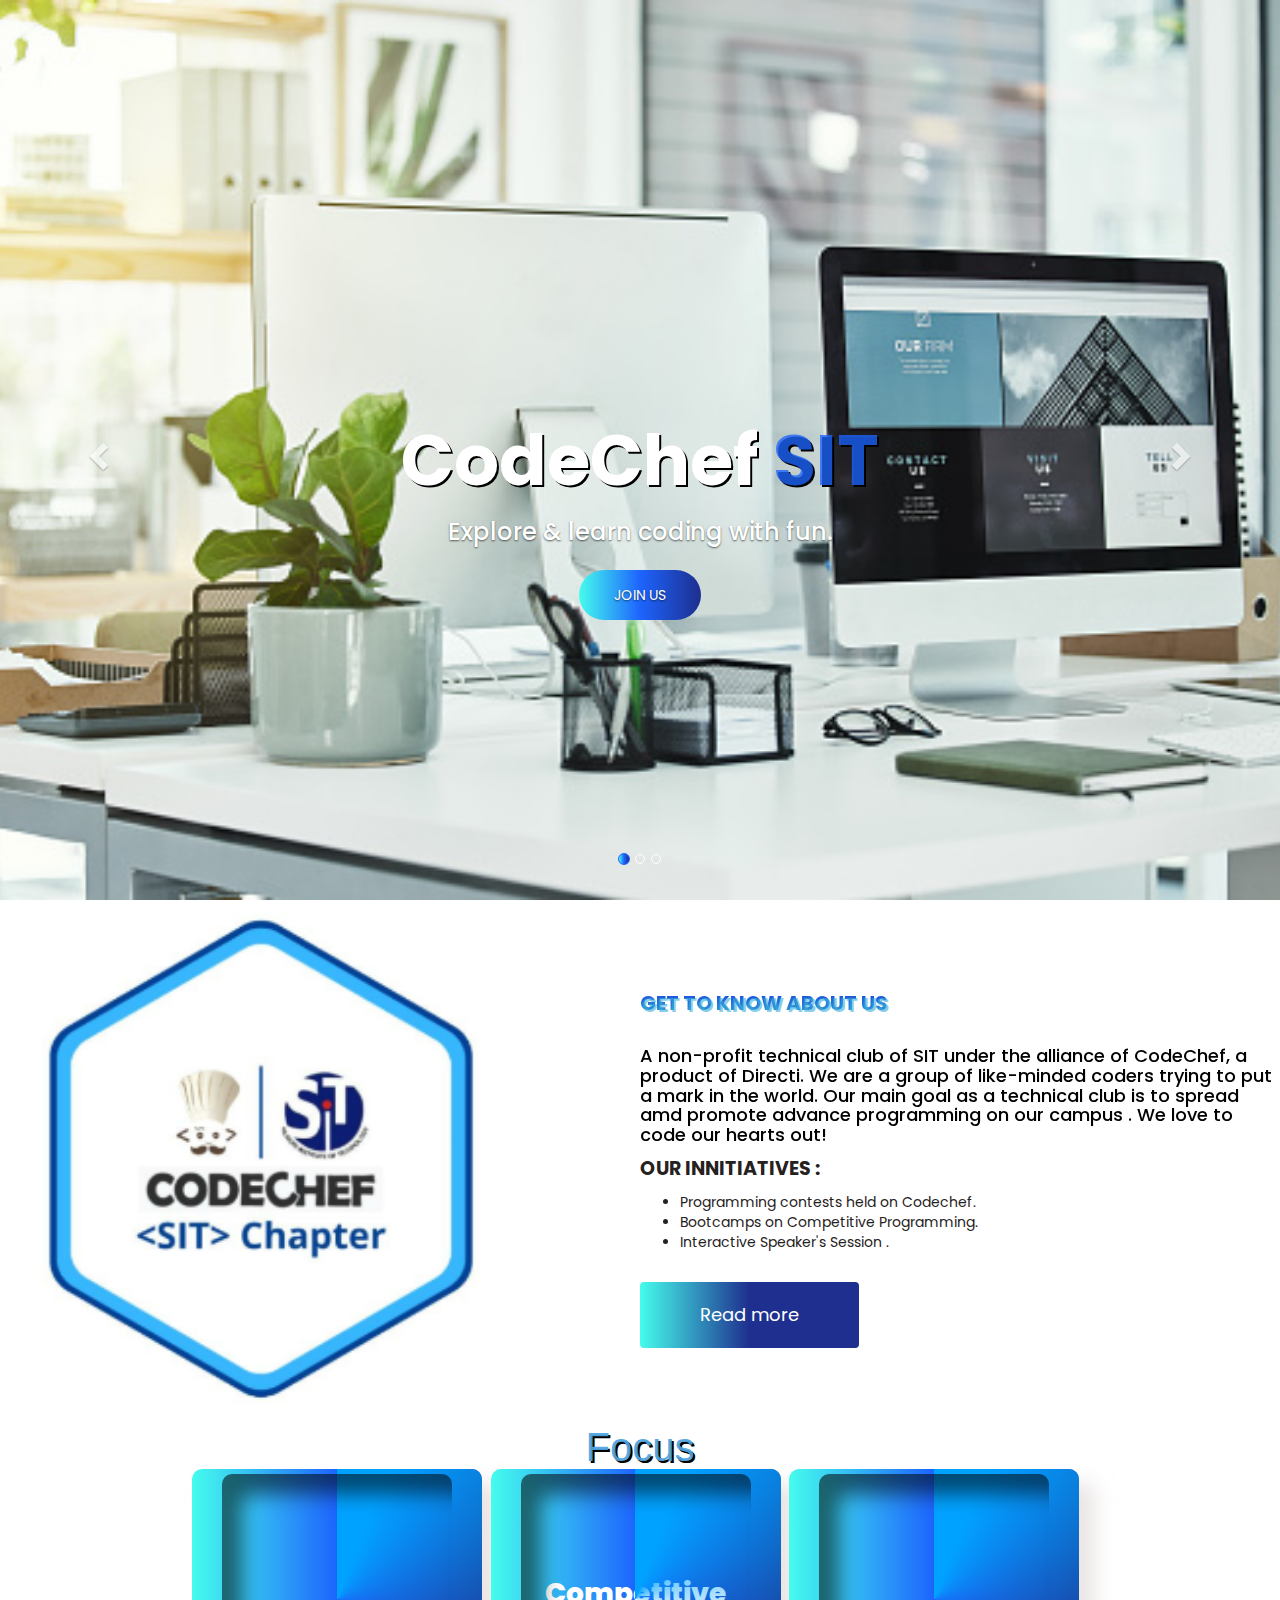
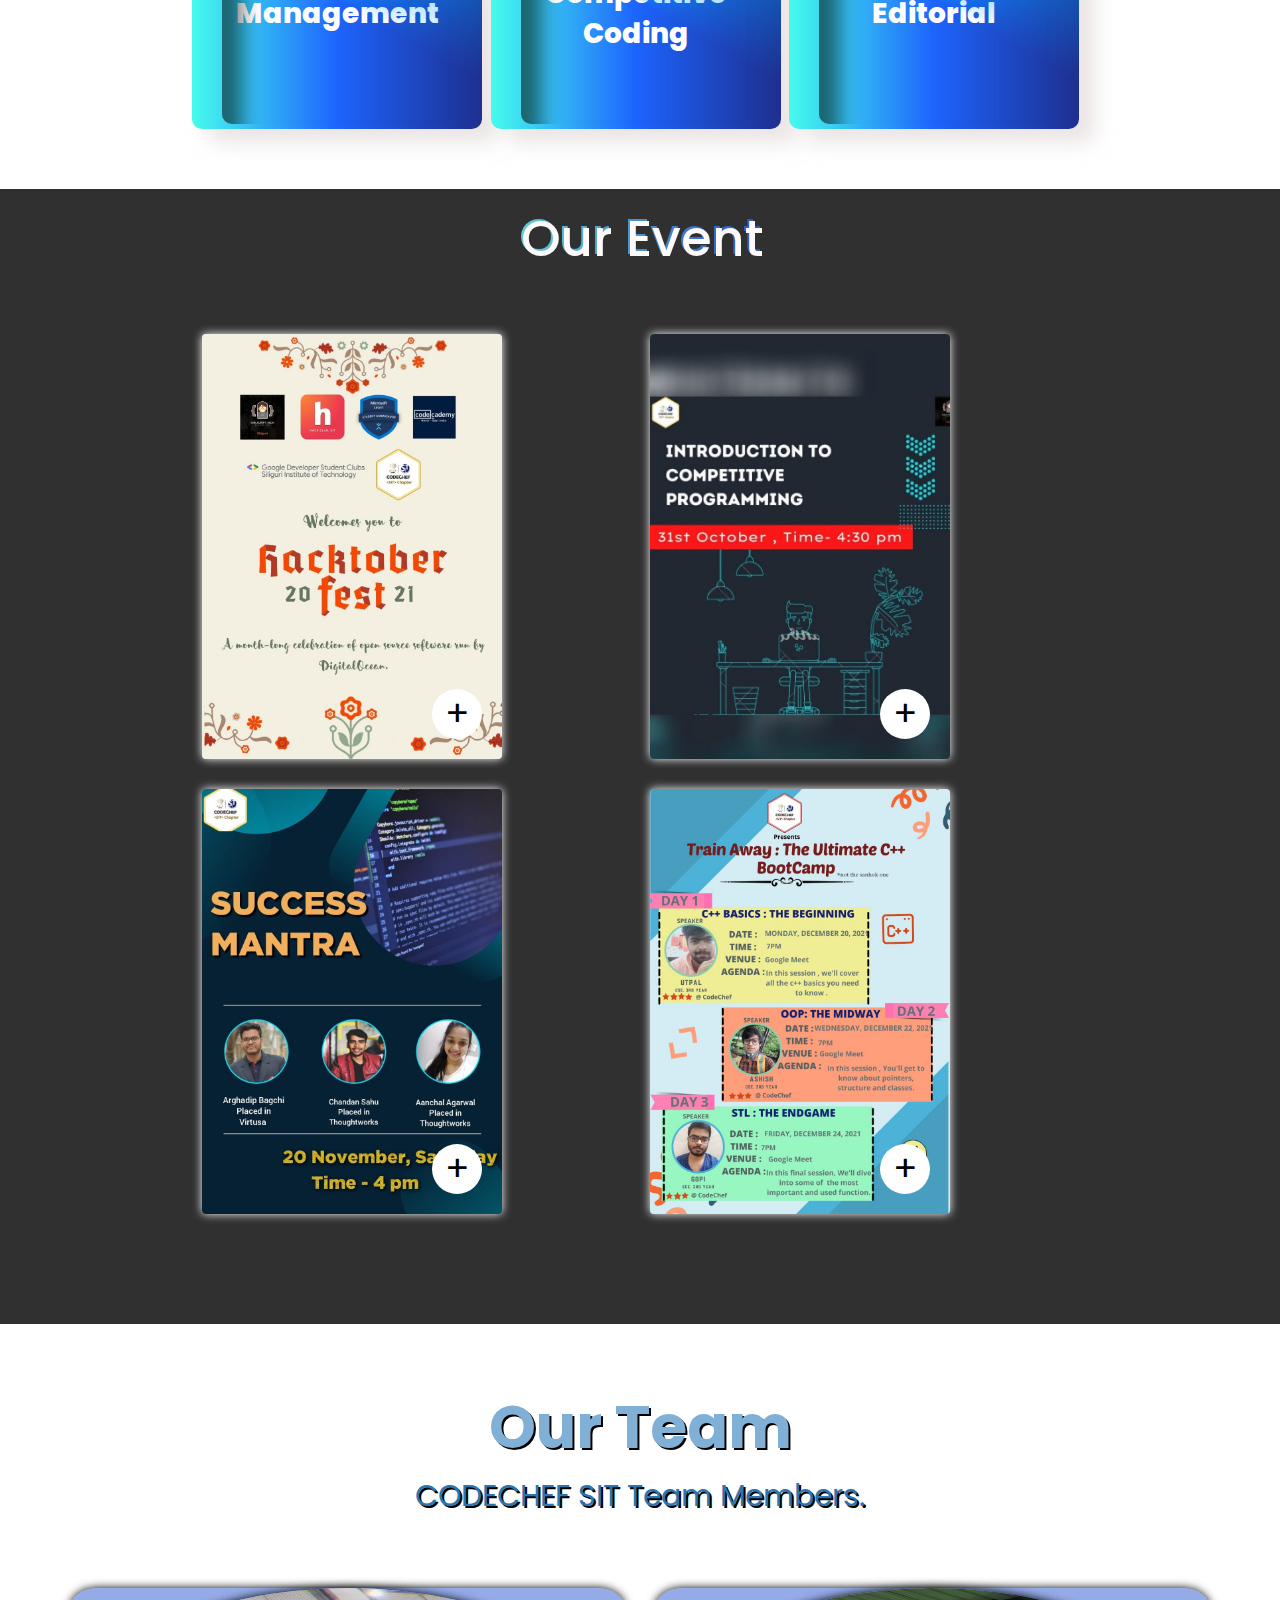
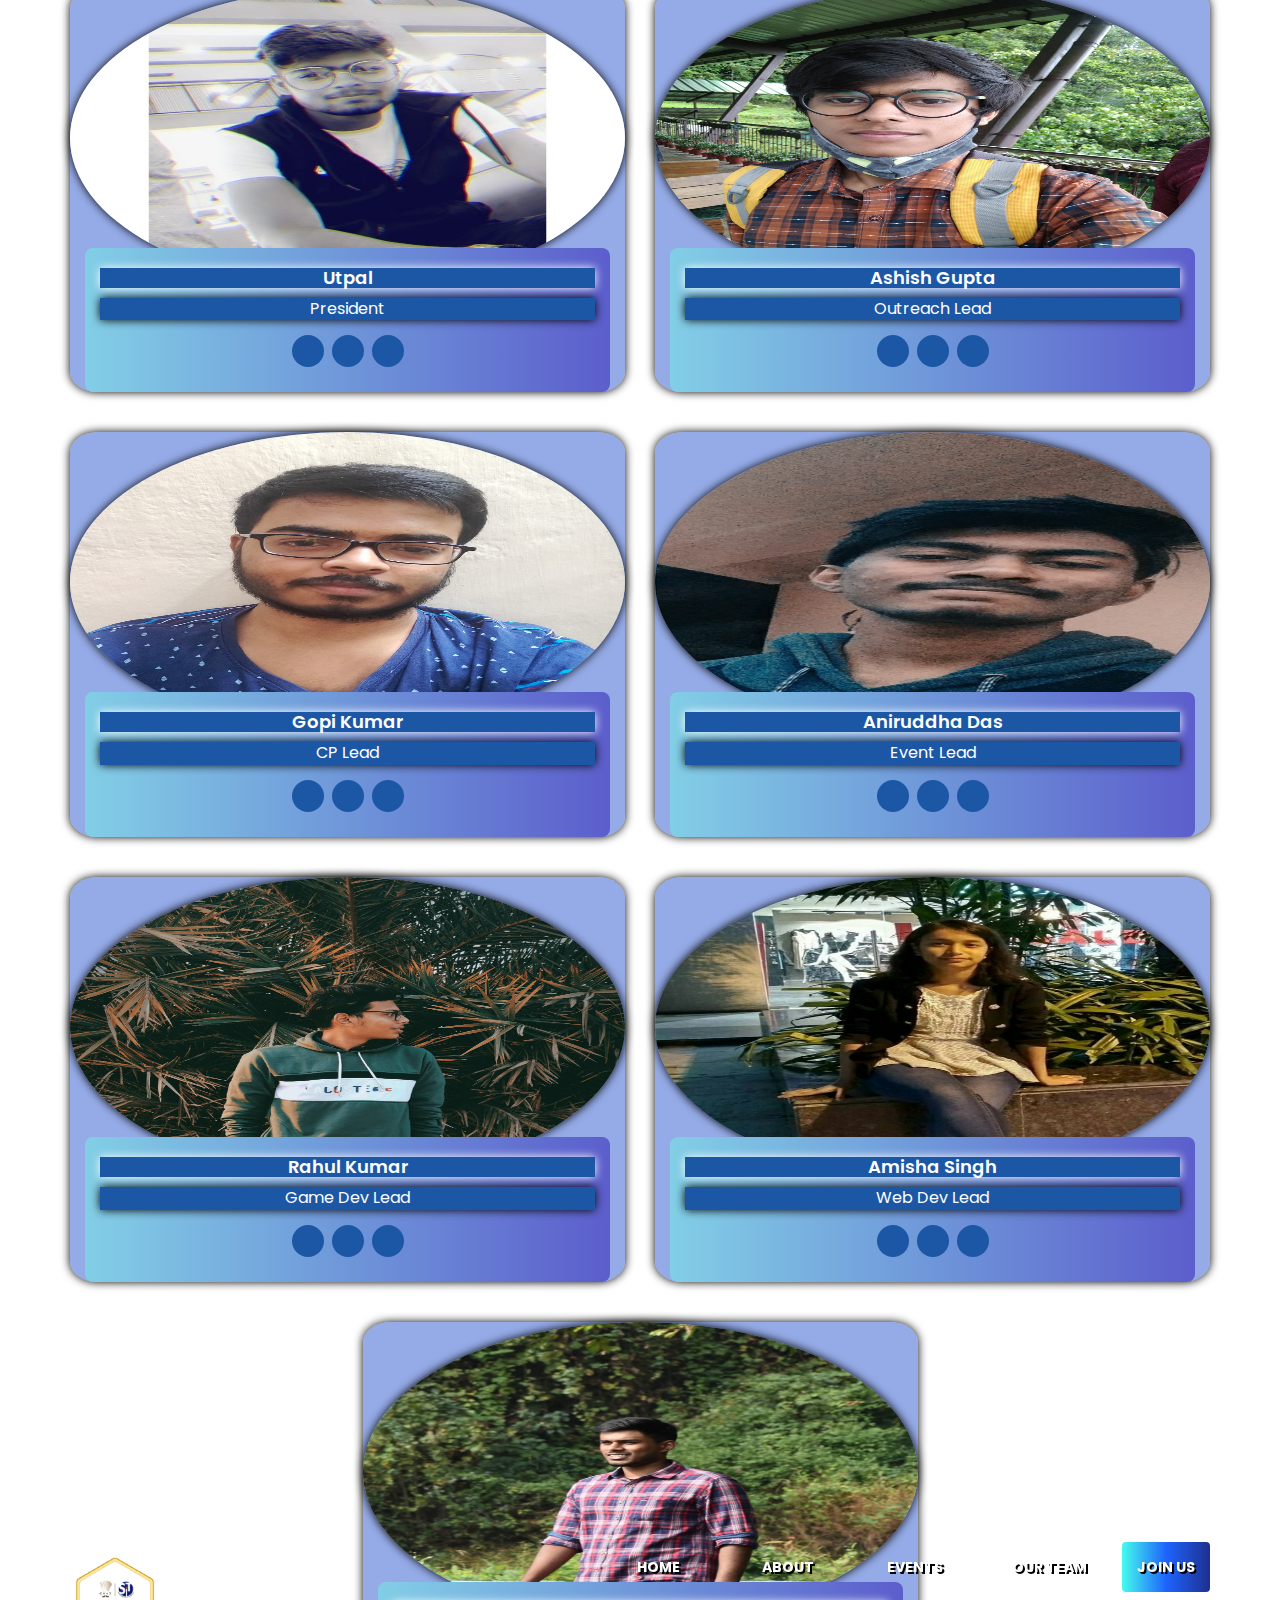
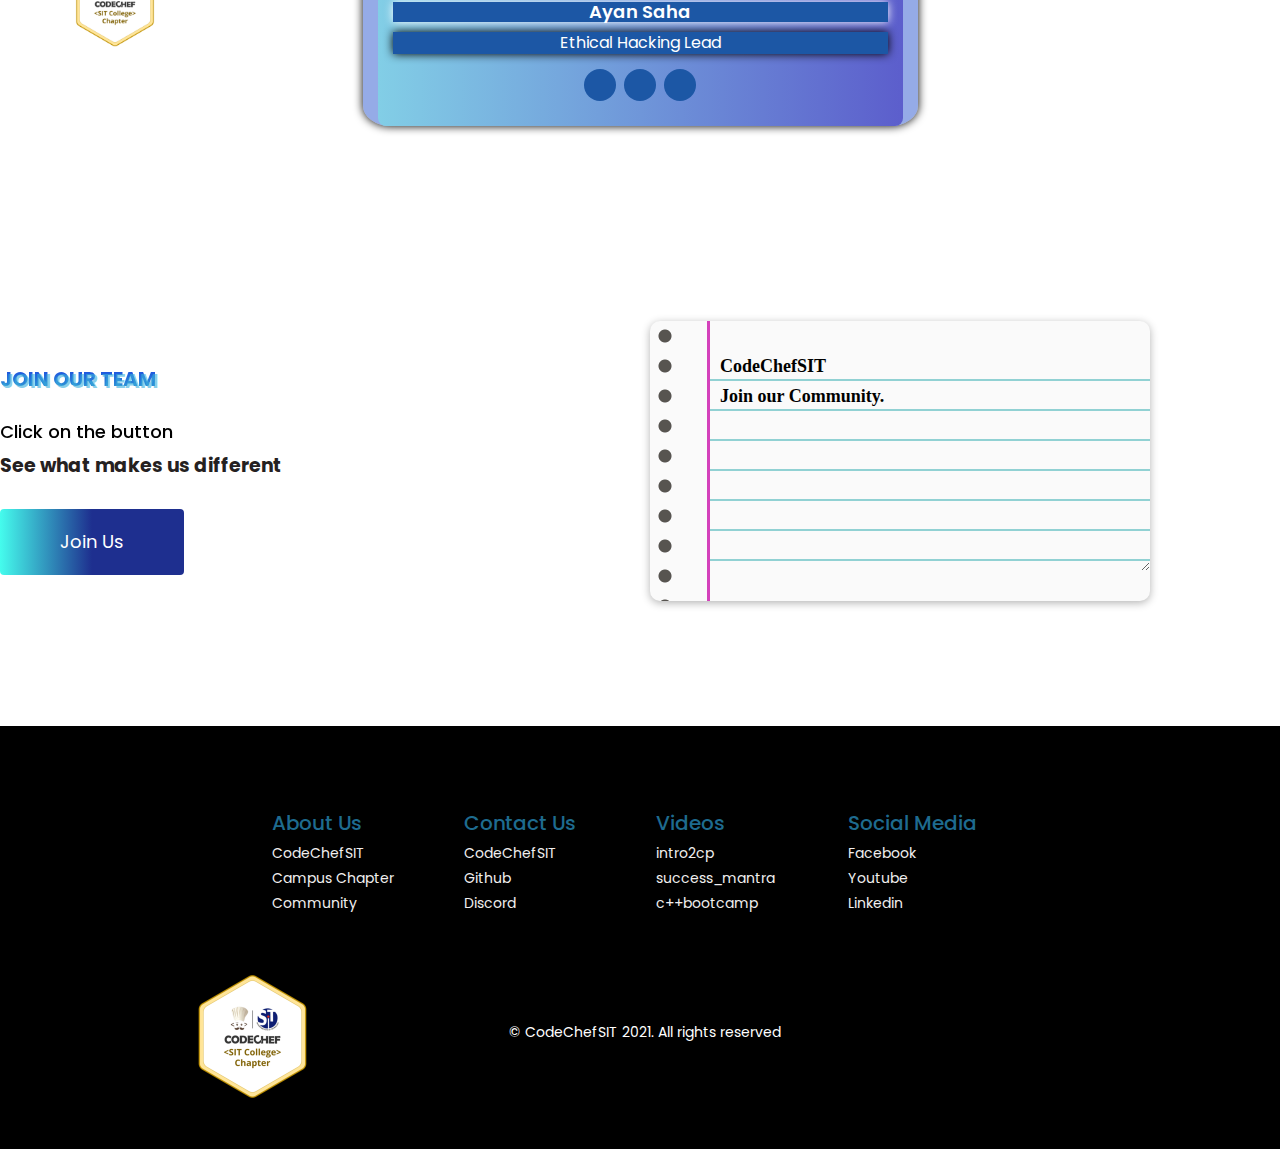
<file: index.html>
<!DOCTYPE html>
<html lang="en">
<head>
    <meta charset="utf-8">
    <meta http-equiv="X-UA-Compatible" content="IE=edge">
    <meta name="viewport" content="width=device-width, initial-scale=1">
    <title>CodeChefSIT</title>
    <link rel="shortcut icon" href="chapters-logo.png">
    <link
      rel="stylesheet"
      href="https://use.fontawesome.com/releases/v5.14.0/css/all.css"
      integrity="sha384-HzLeBuhoNPvSl5KYnjx0BT+WB0QEEqLprO+NBkkk5gbc67FTaL7XIGa2w1L0Xbgc"
      crossorigin="anonymous"
    />
    <link href="https://fonts.googleapis.com/css2?family=Poppins:wght@300;400;500;600;700;900&display=swap" rel="stylesheet">
    <link href="https://cdnjs.cloudflare.com/ajax/libs/twitter-bootstrap/3.3.7/css/bootstrap.min.css" rel="stylesheet">
    <link href="https://cdnjs.cloudflare.com/ajax/libs/animate.css/3.6.2/animate.min.css" rel="stylesheet">
    <link rel="stylesheet" href="style.css">    
</head>
<body>

    <header>
        <nav class="navbar navbar-default navbar-fixed-top navbar-inverse">
            <div class="container">
                <!-- Brand and toggle get grouped for better mobile display -->
                <div class="navbar-header">
                    <button type="button" class="navbar-toggle collapsed" data-toggle="collapse" data-target="#bs-example-navbar-collapse-1" aria-expanded="false">
                        <span class="sr-only">Toggle navigation</span>
                        <span class="icon-bar"></span>
                        <span class="icon-bar"></span>
                        <span class="icon-bar"></span>
                    </button>
                    <a class="navbar-brand" href="#"><img src="chapters-logo.png" width="90" height="90"></a>
                </div>

                <!-- Collect the nav links, forms, and other content for toggling -->
                <div class="collapse navbar-collapse" id="bs-example-navbar-collapse-1">

<!-- Navbar Section -->
		  <ul class="nav navbar-nav navbar-right">
			<li class="navbar__item">
			  <a href="#home" class="navbar__links" id="home-page">Home</a>
			</li>
			<li class="navbar__item">
			  <a href="#about" class="navbar__links" id="about-page">About</a>
			</li>
			<li class="navbar__item">
			  <a href="#event" class="navbar__links" id="event-page">Events</a>
			</li>
			<li class="navbar__item">
			  <a href="#team" class="navbar__links" id="team-page">Our Team</a>
			</li>
			<li class="navbar__btn">
			  <a href="#join-us" class="button" id="sus">Join Us</a>
			</li>
		  </ul>
	
                </div><!-- /.navbar-collapse -->
            </div><!-- /.container-fluid -->
        </nav>
<!--End Navbar Section -->


<!-- Home Section -->

<div class="home" id="home">
        <div id="carousel-example-generic" class="carousel slide" data-ride="carousel">
            <!-- Indicators -->
            <ol class="carousel-indicators">
                <li data-target="#carousel-example-generic" data-slide-to="0" class="active"></li>
                <li data-target="#carousel-example-generic" data-slide-to="1"></li>
                <li data-target="#carousel-example-generic" data-slide-to="2"></li>
            </ol>

            <!-- Wrapper for slides -->
            <div class="carousel-inner" role="listbox">
                <div class="item active">
                    <div class="banner" style="background-image: url(bg1.jpg);"></div>
                    <div class="carousel-caption">
                        <h2 class="animated bounceInRight" style="animation-delay: 1s">CodeChef <span>SIT</span></h2>
                        <h3 class="animated bounceInLeft" style="animation-delay: 2s">Explore & learn coding with fun.</h3>
                        <p class="animated bounceInRight" style="animation-delay: 3s"><a href="https://discord.gg/G9ND6PNpbt">Join us</a></p>
                    </div>
                </div>
                <div class="item">
                    <div class="banner" style="background-image: url(bg2.jpeg);"></div>
                    <div class="carousel-caption">
                        <h2 class="animated slideInDown" style="animation-delay: 1s">Campus-Chapter <span>2021-2022</span></h2>
                        <h3 class="animated fadeInUp" style="animation-delay: 2s">We organise seminars & programming contest to promote CP.</h3>
                        <p class="animated zoomIn" style="animation-delay: 3s"><a href="https://discord.gg/G9ND6PNpbt">Join us</a></p>
                    </div>
                </div>
                <div class="item">
                    <div class="banner" style="background-image: url(bg3.jpg);"></div>
                    <div class="carousel-caption">
                        <h2 class="animated zoomIn" style="animation-delay: 1s">Our <span>Community</span></h2>
                        <h3 class="animated fadeInLeft" style="animation-delay: 2s">We promote learning and friendly programming events for our members.</h3>
                        <p class="animated zoomIn" style="animation-delay: 3s"><a href="https://discord.gg/G9ND6PNpbt">Join us</a></p>
                    </div>
                </div>

            </div>

            <!-- Controls -->
            <a class="left carousel-control" href="#carousel-example-generic" role="button" data-slide="prev">
                <span class="glyphicon glyphicon-chevron-left" aria-hidden="true"></span>
                <span class="sr-only">Previous</span>
            </a>
            <a class="right carousel-control" href="#carousel-example-generic" role="button" data-slide="next">
                <span class="glyphicon glyphicon-chevron-right" aria-hidden="true"></span>
                <span class="sr-only">Next</span>
            </a>
        </div>
  </div>

    </header>
<!-- End Home Section -->

<!-- About Section -->
<div class="main" id="about">
    <div class="main__container">
      <div class="main__img--container">
        <div class="main__img--card"><img src="codechefSIT_logo.png"></div>
      </div>
      <div class="main__content">
        <h1>Get to know about us</h1>
        <h2>A non-profit technical club of SIT under the alliance of CodeChef, a product of Directi. We are a group of like-minded coders trying to put a mark in the world. Our main goal as a technical club is to spread amd promote advance programming on our campus . We love to code our hearts out!</h2>
        <p>OUR INNITIATIVES :</p>
            <ul>
              <li><i class="ri-check-double-line"></i> Programming contests held on Codechef. </li>
              <li><i class="ri-check-double-line"></i> Bootcamps on Competitive Programming. </li>
              <li><i class="ri-check-double-line"></i> Interactive Speaker's Session . </li>
            </ul>
        <button class="main__btn"><a href="#">Read more</a></button>
      </div>
      </div>
    </div>


</div>
<!-- End About Section -->

<!-- Department Section -->
<section id="departments">
    <div class="departmentsDiv">
    <h2 class="departmentsTitle">Focus</h2>
    </div>
    <div id="departmentsCards"> 
    <div class="departments__wrapper">
    <div class="card">
      <i class="fas fa-tasks fa-3x"></i>
      <p class="cardTitle">Management</p>
      <h2>Management</h2>
      <span
      >The cornerstone of CodeChef-SIT's events and
      workshops, our management domain makes sure each of our events
      outperforms the previous one.</span
      >
    </div>
  
  
    <div class="card">
      <i class="fas fa-code fa-3x"></i>
      <p class="cardTitle">Competitive Coding</p>
      <h2>Competitive Coding</h2>
      <span
      >Our CC domain boasts of great problem solving and analytical skills
      and always makes sure it keeps raising the bar consistently to
      outperform themselves.</span
      >
    </div>
  
  
    <div class="card">
      <i class="fas fa-edit fa-3x"></i>
      <p class="cardTitle">Editorial</p>
      <h2>Editorial</h2>
      <span
      >From blogging to project documentation, from technical and web
      content writing to event descriptions, our editorial team does it
      all to perfection.</span
      >
    </div>
    </div>
    </div>  
  </div>  
</section>

<!-- End Department Section -->

  
<!-- Event Section -->
<div class="event" id="event">
    <h1>Our Event</h1>
    <div class="event__wrapper">
      <div class="event__card">
        <input type="checkbox" name="" id="">
        <div class="toggle"></div>
        <div class="imagebx">
          <img src="hacktober.jpg">
        </div>
        <div class="content">
        <h2>Hacktober Fest 2021 </h2>
        <p>A month-long celebration on open-source software.</p>
        <div class="event__btn"><button>View</button></div>
        </div>
      </div>
  
      <div class="event__card">
        <input type="checkbox" name="" id="">
        <div class="toggle"></div>
        <div class="imagebx">
          <img src="intro2cp.jpg">
        </div>
        <div class="content">
        <h2>Introduction to CP</h2>
        <p>Roadmaps, perks of cp were discussed.</p>
        <div class="event__btn"><button>View</button></div>
        </div>
      </div>
  
        <div class="event__card">
        <input type="checkbox" name="" id="">
        <div class="toggle"></div>
        <div class="imagebx">
          <img src="success_mantra.jpg">
        </div>
        <div class="content">
        <h2>Success Mantra with Seniors</h2>
        <p>Chit-chat with seniors, placed in Thoughtworks.</p>
        <div class="event__btn"><button>View</button></div>
        </div>
      </div>
  
      <div class="event__card">
        <input type="checkbox" name="" id="">
        <div class="toggle"></div>
        <div class="imagebx">
          <img src="c++bootcamp.jpg">
        </div>
        <div class="content">
        <h2>The Ultimate C++ Bootcamp</h2>
        <p>Train away, a three days bootcamp on c++.</p>
        <div class="event__btn"><button>View</button></div>
      </div>
      
      </div> 
    </div>
  </div>
    
  <!-- End Event Section -->


 <!-- Team Section -->
 <div class="main" id="team">
    <section class="team-section">
    <div class="container">
      <div class="row">
        <div class="section-title">
          <h1>Our Team</h1>
          <p>CODECHEF SIT Team Members.</p>
        </div>
      </div>
      <div class="row">
        <div class="team-items">
           <div class="item">
             <img class="profile-pic" src="utpal.jpg" alt="team"  />
             <div class="inner">
               <div class="info">
                  <h5>Utpal</h5>
                  <p>President</p>
                  <div class="social-links">
                    <a href="https://www.github.com/utpalsriv"><span class="fab fa-github"></span></a>
                    <a href="https://www.linkedin.com/in/utpalsrivastava"><span class="fab fa-linkedin"></span></a>
                    <a href="https://www.instagram.com/yautpal/"><span class="fab fa-instagram"></span></a>
                  </div>
               </div>
             </div>
           </div>
           <div class="item">
            <img class="profile-pic" src="ashish.jpg" alt="team" />
            <div class="inner">
              <div class="info">
                 <h5>Ashish Gupta</h5>
                 <p>Outreach Lead</p>
                 <div class="social-links">
                   <a href="https://www.github.com/Ashish0926"><span class="fab fa-github"></span></a>
                   <a href="https://www.linkedin.com/in/ashish0926"><span class="fab fa-linkedin"></span></a>
                   <a href="https://www.instagram.com/as.gupta_)"><span class="fab fa-instagram"></span></a>
                 </div>
              </div>
            </div>
          </div>
           <div class="item">
             <img class="profile-pic" src="gopi.jpg" alt="team" />
             <div class="inner">
               <div class="info">
                  <h5>Gopi Kumar</h5>
                  <p>CP Lead</p>
                  <div class="social-links">
                    <a href="https://www.github.com/"><span class="fab fa-github"></span></a>
                    <a href="https://www.linkedin.com/in/gopi-kumar-278710194"><span class="fab fa-linkedin"></span></a>
                    <a href="https://www.instagram.com/gopikr01/"><span class="fab fa-instagram"></span></a>
                  </div>
               </div>
             </div>
           </div>
           <div class="item">
            <img class="profile-pic" src="anirudha.jpg" alt="team" />
            <div class="inner">
              <div class="info">
                 <h5>Aniruddha Das</h5>
                 <p>Event Lead</p>
                 <div class="social-links">
                   <a href="https://www.github.com/"><span class="fab fa-github"></span></a>
                   <a href="https://www.linkedin.com/in/aniruddha-das-201124183/"><span class="fab fa-linkedin"></span></a>
                   <a href="https://www.instagram.com/__aniruddha852__/"><span class="fab fa-instagram"></span></a>
                 </div>
              </div>
            </div>
          </div>
  
           <div class="item">
             <img class="profile-pic" src="rahul.jpg" alt="team" />
             <div class="inner">
               <div class="info">
                <h5>Rahul Kumar</h5>
                <p>Game Dev Lead</p>
                <div class="social-links">
                  <a href="https://www.github.com/rahulkumar6142998"><span class="fab fa-github"></span></a>
                  <a href="https://www.linkedin.com/in/"><span class="fab fa-linkedin"></span></a>
                  <a href="https://www.instagram.com/r_h_l_12"><span class="fab fa-instagram"></span></a>
                </div>
               </div>
             </div>
           </div>
       
           <div class="item">
             <img class="profile-pic" src="amisha.jpg" alt="team" />
             <div class="inner">
               <div class="info">
                <h5>Amisha Singh</h5>
                <p>Web Dev Lead</p>
                <div class="social-links">
                  <a href="https://www.github.com/amisha-28"><span class="fab fa-github"></span></a>
                  <a href="https://www.linkedin.com/in/amisha-singh-229ba6190"><span class="fab fa-linkedin"></span></a>
                  <a href="https://www.instagram.com/"><span class="fab fa-instagram"></span></a>
                </div>
               </div>
             </div>
           </div>
           <div class="item">
             <img class="profile-pic" class="profile-pic" src="ayan.jpg" alt="team" />
             <div class="inner">
               <div class="info">
                <h5>Ayan Saha</h5>
                <p>Ethical Hacking Lead</p>
                <div class="social-links">
                  <a href="https://www.github.com/AyanSaha25"><span class="fab fa-github"></span></a>
                  <a href="https://www.linkedin.com/in/ayan-saha-071287194/"><span class="fab fa-linkedin"></span></a>
                  <a href="https://www.instagram.com/ayan_5sq_/"><span class="fab fa-instagram"></span></a>
                </div>
               </div>
             </div>
           </div>

        </div>
      </div>
    </div>
    </div>
   </section>

  <!-- End Team Section -->
  
<!-- Join us Section -->
<div class="main" id="join-us">
    <div class="main__container">
      <div class="main__content">
        <h1>Join Our Team</h1>
        <h2>Click on the button</button></h2>
        <p>See what makes us different</p>
        <button class="main__btn"><a href="https://discord.gg/G9ND6PNpbt">Join Us</a></button>
        </div>
        <div class="main__img--container">
        <div class="main__img--card" id="card-2">
          <div class="paper">
          <div class="paper-content">
            <textarea autofocus>CodeChefSIT&#10;Join our Community.</textarea>
          </div>
        </div> 
        </div>
      </div>
    </div>
  </div>
  <!-- End Join us Section -->

<!-- Footer Section -->
<div class="footer__container">
    <div class="footer__links">
      <div class="footer__link--wrapper">
        <div class="footer__link--items">
          <h2>About Us</h2>
          <a href="https://www.facebook.com/codechefsit/">CodeChefSIT</a> <a href="https://instagram.com/codechefsit">Campus Chapter</a>
          <a href="https://discord.gg/G9ND6PNpbt">Community</a> 
        </div>
        <div class="footer__link--items">
          <h2>Contact Us</h2>
          <a href="https://www.facebook.com/codechefsit/">CodeChefSIT</a> <a href="https://github.com/codechefsit/">Github</a>
          <a href="https://discord.gg/G9ND6PNpbt">Discord</a>
        </div>
      </div>
      <div class="footer__link--wrapper">
        <div class="footer__link--items">
          <h2>Videos</h2>
          <a href="/">intro2cp</a> <a href="/">success_mantra</a>
          <a href="/">c++bootcamp</a>
        </div>
        <div class="footer__link--items">
          <h2>Social Media</h2>
          <a href="/">Facebook</a>
          <a href="/">Youtube</a> <a href="/">Linkedin</a>
        </div>
      </div>
    </div>
    <section class="social__media">
      <div class="social__media--wrap">
        <div class="footer__logo">
          <a href="/" id="footer__logo"><img src="chapters-logo.png" alt=""></a>
        </div>
        <p class="website__rights">© CodeChefSIT 2021. All rights reserved</p>
        <div class="social__icons">
          <a href="https://github.com/codechefsit/" class="social__icon--link" target="_blank"
            ><i class="fab fa-github"></i
          ></a>
          <a href="https://medium.com/@codechefsit" class="social__icon--link" target="_blank"
            ><i class="fab fa-medium"></i
          ></a>
          <a href="https://www.facebook.com/codechefsit/" class="social__icon--link" target="_blank"
            ><i class="fab fa-facebook"></i
          ></a>
          <a href="https://instagram.com/codechefsit" class="social__icon--link"
            ><i class="fab fa-instagram"></i
          ></a>
          <a href="https://youtube.com/channel/UCuisuUxyrrvWBZaGXdTwmTQ" class="social__icon--link"
            ><i class="fab fa-youtube"></i
          ></a>
          <a href="https://www.linkedin.com/company/codechefsit/" class="social__icon--link" 
           ><i class="fab fa-linkedin"></i
          ></a>
          <a href="https://twitter.com/codechef_sit" class="social__icon--link"
            ><i class="fab fa-twitter"></i
          ></a>
          
        </div>
      </div>
    </section>
  </div>
<!-- End Footer Section -->

  <script src="https://cdnjs.cloudflare.com/ajax/libs/jquery/3.5.1/jquery.min.js"></script>
  <script src="https://cdnjs.cloudflare.com/ajax/libs/twitter-bootstrap/3.3.7/js/bootstrap.min.js"></script>
</body>
</html>
</file>
<file: style.css>
@@ -0,0 +1,705 @@
* {
  scroll-behavior: smooth;
}
body {
	font-family: 'Poppins', sans-serif;
  
}
header .carousel-inner .item {
	height: 100vh;
}
.navbar-inverse {
	background-color: transparent;
	border-color: transparent;
}
.navbar-inverse .navbar-brand {
	padding: 40px 15px;
}
.nav.navbar-nav.navbar-right {
	margin: 25px 0;
}
.navbar-inverse .navbar-nav>li>a {
	color: rgb(255, 255, 255);
	text-transform: uppercase;
  font-weight: bold;
  text-shadow: 2px 2px #000000;

}
.navbar__links {
  color: rgb(255, 255, 255);
  text-shadow: 2px 2px #000000;
  display: flex;
  align-items: center;
  justify-content: center;
  width: 125px;
  text-decoration: none;
  height: 100%;
  transition: all 0.3s ease;
}
.button {
  display: flex;
  justify-content: center;
  align-items: center;
  text-decoration: none;
  padding: 10px 20px;
  height: 100%;
  width: 100%;
  border: none;
  outline: none;
  border-radius: 4px;
  background: #4781cc;
  background: -webkit-linear-gradient(to right, #45fced, #1d64fd, #1e2f8f);
  background: linear-gradient(to right, #45fced, #1d64fd, #1e2f8f);
  color: #fff;
  transition: all 0.3s ease;
}

.navbar__links:hover {
  color: #ffffff;
  transition: all 0.3s ease;
  transform: scale(1.2) rotateY(360deg) skew(-10deg);
}

#mobile-menu.is-active .bar:nth-child(2) {
  opacity: 0;
}

#mobile-menu.is-active .bar:nth-child(1) {
  transform: translateY(8px) rotate(45deg);
}

#mobile-menu.is-active .bar:nth-child(3) {
  transform: translateY(-8px) rotate(-45deg);
}



.banner {
	-webkit-background-size: cover;
	background-size: cover;
	background-position: center center;
	background-repeat: no-repeat;
	height: 100vh;
  
  background-color: #fff;
  -webkit-text-size-adjust: 100%;
  -webkit-tap-highlight-color: transparent;
}

.carousel-caption {
	padding-bottom: 250px;
	font-family: poppins;
}
.carousel-caption h2 {
	font-size: 70px;
	font-weight: bold;
  text-shadow: 2px 2px #000000;
}
.carousel-caption h2 span {
	color: #1d64fdc9;
}
.carousel-caption a {
  background: -webkit-linear-gradient(to right, #45fced, #1d64fd, #1e2f8f);
  background: linear-gradient(to right, #45fced, #1d64fd, #1e2f8f);
	padding: 15px 35px;
	display: inline-block;
	margin-top: 15px;
	color: rgb(255, 255, 255);
	text-transform: uppercase;
	border-radius: 25px;
}
.carousel-control.right {
	background-image: none;
}
.carousel-control.left {
	background-image: none;
}
.carousel-indicators .active {
  background: -webkit-linear-gradient(to right, #45fced, #1d64fd, #1e2f8f);
  background: linear-gradient(to right, #45fced, #1d64fd, #1e2f8f);

	border-color: #1d64fd;
}
/*responsive css*/

@media only screen and (min-width: 768px) and (max-width: 991px) {
	.carousel-caption {
		padding-bottom: 350px;
	}
	.carousel-caption h2 {
		font-size: 50px;
	}
}
@media only screen and (max-width: 767px) {
	.navbar-inverse .navbar-brand {
		font-size: 30px;
		padding: 20px 15px;
	}
	.navbar-collapse {
		background: rgba(255, 255, 255, 0.5);
	}
	.carousel-caption {
		padding-bottom: 120px;
	}
	.carousel-caption h2 {
		font-size: 25px;
	}
	.carousel-caption h3 {
		font-size: 18px;
	}
	.carousel-caption a {
		padding: 10px 25px;
	}
}

/* About Section */
.main {
  background-color: #ffffff;
  width: 100%;
  padding-bottom: 5px;
}

.main__container {
  display: grid;
  grid-template-columns: 1fr 1fr;
  align-items: center;
  justify-content: center;
  margin: 0 auto;
  height: 100%;
  z-index: 1;
  width: 100%;
  max-width: 1300px;

}

.main__content {
  color: rgb(37, 33, 33);
  width: 100%;
}


.main__content h1 {
  font-size: 2rem;
  background-image: linear-gradient(to top, #32a0d3 0%, #1a48e0 100%);
  background-size: 100%;
  -webkit-background-clip: text;
  -moz-background-clip: text;
  -webkit-text-fill-color: transparent;
  -moz-text-fill-color: transparent;
  text-transform: uppercase;
  margin-bottom: 32px;
  font-weight: bold;
  text-shadow: 2px 2px #39addb9d;
}

.main__content h2 {
  font-size: 1.8rem;
  background: #000000;
  background-size: 100%;
  -webkit-background-clip: text;
  -moz-background-clip: text;
  -webkit-text-fill-color: transparent;
  -moz-text-fill-color: transparent;
}

.main__content p {
  font-size: 1.9rem;
  font-weight: 700;

}

.main__btn {
  font-size: 1.8rem;
  background: #204d88;
  background: -webkit-linear-gradient(to right, #45fced, #1e2f8f, #1e2f8f);
  background: linear-gradient(to right, #45fced, #1e2f8f, #1e2f8f);
  padding: 20px 60px;
  border: none;
  border-radius: 4px;
  margin-top: 2rem;
  cursor: pointer;
  position: relative;
  transition: all 0.35s;
  outline: none;
}

.main__btn a {
  position: relative;
  z-index: 2;
  color: #fff;
  text-decoration: none;
}

.main__btn:after {
  position: absolute;
  content: '';
  top: 0;
  left: 0;
  width: 0;
  height: 100%;
  background: #1ea5ff;
  transition: all 0.35s;
  border-radius: 4px;
}

.main__btn:hover {
  color: #fff;
}

.main__btn:hover:after {
  width: 100%;
}

.main__img--container {
  text-align: center;
}

.main__img--card {
  margin: 10px;
  height: 500px;
  width: 500px;
  border-radius: 50%;
  display: flex;
  flex-direction: column;
  justify-content: center;
  color: #fff;
}
.main__img--card img{
  border-radius: 50%;
}




/* Mobile Responsive */
@media screen and (max-width: 1100px) {
  .main__container {
    display: grid;
    grid-template-columns: 1fr;
    align-items: center;
    justify-content: center;
    width: 100%;
    margin: 0 auto;
    height: 90%;
  }

  .main__img--container {
    display: flex;
    justify-content: center;
  }

  .main__img--card {
    height: 425px;
    width: 425px;
  }

  .main__content {
    text-align: center;
    margin-bottom: 4rem;
  }

  .main__content h1 {
    font-size: 2.5rem;
    margin-top: 2rem;
  }

  .main__content h2 {
    font-size: 3rem;
  }

  .main__content p {
    margin-top: 1rem;
    font-size: 1.5rem;
  }
}



@media screen and (max-width: 480px) {
  .main__img--card {
    width: 250px;
    height: 250px;
    border-radius: 5cm;
  }

  .main__content h1 {
    font-size: 2rem;
    margin-top: 3rem;
  }
  .main__content h2 {
    font-size: 2rem;
  }

  .main__content p {
    margin-top: 2rem;
  }

  .main__btn {
    padding: 12px 36px;
    margin: 2.5rem 0;
  }
}

/* Department Section */

#departments {
  width: 100%;
  height: 100%;
  background-color: rgb(255, 255, 255);
  padding-bottom: 60px;
}

.departmentsDiv {
  
  display: flex;
  justify-content: space-between;

}

.departmentsTitle {
  color: rgba(79, 165, 223, 0.959);
  margin: auto;
  font-size: 80px;
  font-weight: 90;
  position: relative;
  font-family: 'Kumbh Sans', sans-serif;
  text-shadow: 2px 2px #000000;
}


#departmentsCards{
  display: flex;
  justify-content: space-around;
}
.departments__wrapper {
  display: grid;
  grid-template-columns: 1fr 1fr 1fr;
  grid-template-rows: 1fr;
  justify-content: space-around;
  width: 70%;
}

.card {
  width: 290px;
  height: 270px;
  background: -webkit-linear-gradient(to right, #45fced, #1d64fd, #1e2f8f);
  background: linear-gradient(to right, #45fced, #1d64fd, #1e2f8f);
  color: #fff;
  display: flex;
  flex-direction: column;
  margin-right: 5.5%;
  transition: all 0.7s ease-in-out;
  box-shadow: 16px 14px 20px #dbcfcf8c;
  border-radius: 10px;
  position: relative;
  overflow: hidden;
  justify-content: center;
  align-items: center;
}
.card::before{
  content: "";
  background-image: conic-gradient(
      #00a2ff 20deg,
      transparent 120deg
  );
  width: 150%;
  height: 150%;
  position: absolute;
  animation: rotate 2s linear infinite;
}
.card::after{
  content: "";
  width: 230px;
  height: 250px;
  position: absolute;
  border-radius: 10px;
  display: flex;
  justify-content: center;
  align-items: center;
  color: #00aeff;
  box-shadow: inset 20px 20px 20px #0000008c;
}
@keyframes rotate {
  0%{
      transform: rotate(0deg);
  }
  100%{
      transform: rotate(-360deg);
  }
}

/* for hover card state */

.card h2 {
  display: none;
  color: rgb(255, 255, 255);
  margin-top: 1em;
  transition: all 0.9s ease-in-out;
}

.card span {
  display: none;
  color: rgb(255, 255, 255);
  opacity: 0.8;
  text-align: center;
  margin-top: 1.5em;
  margin-left: 2%;
  margin-right: 2%;
  transition: all 0.9s ease-in-out;
}

.card:hover {
  background: linear-gradient(180deg, #58b7e4 0%, #093966 100%);
  box-shadow: none;
}

.card:hover i,
.card:hover p {
  color: rgb(255, 255, 255);
  display: none;
}

.card:hover h2,
.card:hover span {
  display: block;
}


.cardTitle {
  color: rgb(255, 255, 255);
  font-size: 32px;
  font-weight: 800;
  padding-top: 40px;
  text-align: center;
  transition: all 0.7s ease-in-out;
}


@media screen and (max-width: 1300px) {
  .departments__wrapper {
    grid-template-columns: 1fr 1fr 1fr;
  }
}

@media screen and (max-width: 768px) {
  .departments__wrapper {
    grid-template-columns: 1fr;
    justify-content: space-between;
  }
}




/* Responisve styles for title  */

@media only screen and (max-width: 1300px) {
  .departmentsTitle {
      font-size: 40px;
  }
}

@media only screen and (max-width:768px) {
  .departmentsTitle {
      font-size: 32px;
  }
}


/* Responsive styles */

@media only screen and (max-width:1300px) {
  .cardTitle {
      font-size: 28px;
  }
  .card h2 {
      font-size: 30px;
  }
  .card span {
      font-size: 14px;
  }
  .card {
      height: 260px;
  }
}



@media only screen and (max-width:768px) {
  .cardTitle {
      font-size: 18px;
  }
  .card h2 {
      font-size: 21px;
  }
  .card span {
      font-size: 10px;
  }
  .card {
      height: 190px;
  }
}

/* Event Section */
.event {
  background: #1a1919e5;
  display: flex;
  flex-direction: column;
  justify-content: center;
  align-items: center;
  padding-bottom: 100px;
}


.event h1 {
  background-image: linear-gradient(to right, #62cfd3 0%, #2854cc 100%);
  background-size: 100%;
  -webkit-background-clip: text;
  -moz-background-clip: text;
  -webkit-text-fill-color: transparent;
  -moz-text-fill-color: transparent;
  margin-bottom: 5rem;
  font-size: 5rem;
  text-shadow: 2px 2px #fff9f9;
}

.event__wrapper {
  display: grid;
  grid-template-columns: 1fr 1fr 1fr 1fr;
  grid-template-rows: 1fr;
  justify-content: space-around;
  width: 70%;
}

.event__card {
  margin: 10px;
  height: 425px;
  width: 300px;
  border-radius: 4px;
  position: relative;
  display: flex;
  flex-direction: column;
  color: rgb(0, 0, 0);
  transition: 0.3s ease-in-out;
  box-shadow: 0 0 10px rgb(252, 253, 255);
  overflow: hidden;
}


.event__card{
  position: relative;
  width: 300px;
  height: 400px;
  background: -webkit-linear-gradient(to right, #45fced, #909bd8, #688ed3);
  background: linear-gradient(to right, #45fced, #9db9cc, #779cd3);
  margin-top: 2rem;
}

.event__card {
  margin: 10px;
  height: 425px;
  width: 300px;
  border-radius: 4px;
  position: relative;
  display: flex;
  flex-direction: column;
  color: rgb(0, 0, 0);
  transition: 0.3s ease-in-out;
  box-shadow: 0 0 10px rgb(3, 10, 19);
  overflow: hidden;
  background: -webkit-linear-gradient(to right, #45fced, #909bd8, #688ed3);
  background: linear-gradient(to right, #45fced, #9db9cc, #779cd3);
  margin-top: 2rem;
  box-shadow: 0 0 10px rgb(252, 253, 255);
}

.event__card input,.toggle{
  position: absolute;
  width: 50px;
  height: 50px;
  bottom: 20px;
  right: 20px;
  outline: none;
  z-index: 10;
}
.event__card input{
  opacity: 0;
}
.event__card .toggle{
  pointer-events: none;
  border-radius: 50%;
  background: #fff;
  transition: 0.5s;
  text-align: center;
  line-height: 50px;
  font-size: 36px;
  box-shadow:  0 0 0 0 #468bc4;
}
.event__card .toggle::before{
  content: '+';
}
.event__card input:checked ~ .toggle{
  background: -webkit-linear-gradient(to right, #45fced, #909bd8, #688ed3);
  background: linear-gradient(to right, #45fced, #9db9cc, #779cd3);
  box-shadow: 0 0 0 500px #1f1f20e3;
  transform: rotate(225deg);
}
.imagebx,.content{
  position: absolute;
  top: 0;
  left: 0;
  width: 100%;
  height: 100%;
}
.imagebx img{
  width: 100%;
  height: 100%;
  object-fit: cover;
}
.content{
  padding: 20px;
  box-sizing: border-box;
  z-index: 11;
  pointer-events: none;
  color: #fff;
  text-align: center;
  font-size: 17px;
  transition: 0.5s;
  opacity: 0;
}
input:checked ~ .content{
  opacity: 1;
  transition-delay: 0.5s;
}
.content h2{
  font-size: 30px;
  font-weight: 500;
  text-transform: capitalize;
}
.content p{
  text-align: center;
}


.event__btn {
  display: flex;
  justify-content: center;
  margin-top: 100px;
  color: rgb(0, 0, 0);
  text-shadow: 2px 2px #000000;
}

.event__card button {
  padding: 14px 24px;
  border: none;
  outline: none;
  border-radius: 4px;
  font-size: 1rem;
  background: -webkit-linear-gradient(to right, #45fced, #909bd8, #688ed3);
  background: linear-gradient(to right, #45fced, #9db9cc, #779cd3);
  margin-top: 5rem;
  cursor: pointer;
  position: relative;
  transition: all 0.35s;
  
}



.event__card button:hover {
  color: rgb(255, 255, 255);
  box-shadow: 0 0 10px rgb(252, 252, 252);

}

.event__card button:hover:after {
  background: linear-gradient(180deg, #56c0bb 0%, #093966 100%);
  width: 100%;
}

.event__card button:hover {
  cursor: pointer;
}

.event__card:hover {
  transform: scale(1.075);
  transition: 0.3s ease-in;
  cursor: pointer;
}



@media screen and (max-width: 1300px) {
  .event__wrapper {
    grid-template-columns: 1fr 1fr;
  }
}

@media screen and (max-width: 768px) {
  .event__wrapper {
    grid-template-columns: 1fr;
  }
}



/*Team Section*/

@import url('https://fonts.googleapis.com/css?family=Open+Sans:400,600,700&display=swap');
@import url("https://stackpath.bootstrapcdn.com/font-awesome/4.7.0/css/font-awesome.min.css");


.profile-pic{
	height:300px;
	width:300px;
	box-shadow: 0 0 10px rgb(0, 0, 0);
}


.team-section{
	background-color: transparent;
	min-height: 100vh;
	padding:70px 15px 30px;
}

.container{
	max-width: 1170px;
	margin:auto;
	flex-wrap: wrap;
	background-color: transparent;
}

.container .row{
	position: relative;
}

.row{
	display: flex;
	flex-wrap: wrap;
}

.team-section .section-title{
	flex-basis: 100%;
	max-width: 100%;
	margin-bottom: 70px;
	
}

.team-section .section-title h1{
	font-size: 60px;
 	margin-bottom: 40px;
	text-align: center;
	margin:0;
	color: rgb(129, 176, 214);
	font-weight: 700;
  text-shadow: 2px 2px #000000;
}

.team-section .section-title p{
	font-size:30px;
	text-align: center;
	margin:15px 0 0;
	color:#2b75b1;
  text-shadow: 2px 2px #000000;
	
}
.team-section .team-items{
	
	flex-basis: 100%;
	max-width: 100%;
	display: flex;
	flex-wrap: wrap;
	justify-content: space-around;
}
.team-section .team-items .item{
 flex-basis: calc(25% - 30px);
 max-width: calc(25% - 30px);
 transition: all .5s ease;
 margin-bottom: 40px;
 box-shadow: 0 0 10px rgb(255, 255, 255);
 background-color: #2452ce7c;
 border-radius: 5%;
 box-shadow: 0 0 10px rgb(0, 0, 0);
}
.team-section .team-items .item img{
	display: block;
	width: 100%;
	border-radius: 50%;
}

.team-section .team-items .item img .profile-pic{
	height:300px;
	width:300px;
	border-radius: 50;
}
.team-section .team-items .item .inner{
	position: relative;
	z-index: 11;
	padding:0 15px

}
.team-section .team-items .item .inner .info{
  background-image: linear-gradient(to right, #82cee6 0%, #5c5ecc 100%);

	text-align: center;
	padding: 20px 15px;
	border-radius:8px;
	transition: all .5s ease;
	margin-top: -40px;
}
.team-section .team-items .item:hover  .info{
    transform: translateY(-20px);
	
}
.team-section .team-items .item:hover{
 transform: translateY(-10px);	
}
.team-section .team-items .item .inner .info h5{
	margin:0;
	font-size: 18px;
	font-weight: 600;
	color:#fff;
	background-color: #1c57a5;
	box-shadow: 0 0 10px #fff;
}
.team-section .team-items .item .inner .info p{
	font-size: 16px;
	font-weight: 400;
	color:#fff;
	margin:10px 0 0;
	background-color: #1c57a5;
	box-shadow: 0 0 10px #000;
}

.team-section .team-items .item .inner .info .social-links{
	padding-top: 15px;
}

.team-section .team-items .item .inner .info .social-links a{
	display: inline-block;
	height: 32px;
	width: 32px;
	background-color: #1c57a5;
	color: #ffffff;
	border-radius: 50%;
	margin:0 2px;
	text-align: center;
	line-height: 32px;
	font-size:16px;
	transition: all .5s ease;
}

.team-section .team-items .item .inner .info .social-links a:hover{
	box-shadow: 0 0 20px rgb(255, 255, 255);
}

/*responsive*/
@media(max-width: 1300px){
	.team-section .team-items .item{
      flex-basis: calc(50% - 30px);
       max-width: calc(50% - 30px);

   }
}

@media(max-width: 768px){
	.team-section .team-items .item{
      flex-basis: calc(100%);
       max-width: calc(100%);

   }
}

/*Join us Section*/

.paper{
  position: relative;
  width: 100%;
  max-width: 600px;
  min-width: 300px;
  height: 280px;
  margin: 0 auto;
  background: #fafafa;
  box-shadow: 0px 2px 8px rgba(0, 0, 0, .3);
  border-radius: 10px;
  overflow: hidden;
}
.paper::before{
  content: '';
  position: absolute;
  top: 0;
  left: 0;
  bottom: 0;
  width: 60px;
  background: radial-gradient(#575450 6px, transparent 7px) repeat-y;
  background-size: 30px 30px;
  border-right: 3px solid #d441bb;
  box-sizing: border-box;
}
.paper-content{
  position: absolute;
  top: 30px;
  right: 0;
  bottom: 30px;
  left: 60px;
  background: linear-gradient(transparent, transparent 28px, #91d1d3 28px);
  background-size: 30px 30px;
}
.paper-content textarea{
  width: 100%;
  max-width: 100%;
  height: 100%;
  max-height: 100%;
  line-height: 30px;
  background: transparent;
  padding: 0 10px;
  border: 0;
  outline: 0;
  color: rgb(0, 0, 0);
  font-family: cursive;
  font-weight: bold;
  font-size: 18px;
  box-sizing: border-box;
  z-index: 1;
}







/* Footer CSS */
.footer__container {
  background-color: #000000;
  padding: 5rem 0;
  display: flex;
  flex-direction: column;
  justify-content: center;
  align-items: center;
}

#footer__logo {
  color: #fff;
  display: flex;
  align-items: center;
}

#footer__logo img {
  max-width: 50% ;
}

.footer__links {
  width: 100%;
  max-width: 1000px;
  display: flex;
  justify-content: center;
}

.footer__link--wrapper {
  display: flex;
}

.footer__link--items {
  display: flex;
  flex-direction: column;
  align-items: flex-start;
  margin: 16px;
  text-align: left;
  width: 160px;
  box-sizing: border-box;
  border-radius: 50%;
}

.footer__link--items h2 {
  margin-bottom: 9px;
  font-size: 20px;
  color: rgb(30, 107, 143);
}

.footer__link--items a {
  color: rgb(241, 239, 239);
  text-decoration: none;
  margin-bottom: 0.5rem;
  transition: 0.3 ease-out;
}

.footer__link--items a:hover {
  color: #fff5f5;
  transition: 0.3 ease-out;
  box-shadow: 0 0 10px rgb(255, 255, 255);
}


.social__icon--link{
  color: rgb(255, 255, 255);
  font-size: 24px;
  border-radius: 50%;
}

.social__icon--link i:hover {
  box-shadow: 0 0 10px rgb(255, 255, 255);
  border-radius: 50%;
}


.social__media {
  max-width: 1000px;
  width: 100%;
}

.social__media--wrap {
  display: flex;
  justify-content: space-between;
  align-items: center;
  width: 90%;
  max-width: 1000px;
  margin: 40px auto 0 auto;
}

.social__icons {
  display: flex;
  justify-content: space-between;
  align-items: center;
  width: 240px;
}



.website__rights {
  color: rgb(255, 255, 255);
}

@media screen and (max-width: 820px) {
  .footer__links {
    padding-top: 2rem;
  }

  #footer__logo {
    margin-bottom: 2rem;
  }

  .website__rights {
    margin-bottom: 2rem;
  }

  .footer__link--wrapper {
    flex-direction: column;
  }

  .social__media--wrap {
    flex-direction: column;
  }
}

@media screen and (max-width: 480px) {
  .footer__link--items {
    margin: 0;
    padding: 10px;
    width: 100%;
  }
}
</file>
